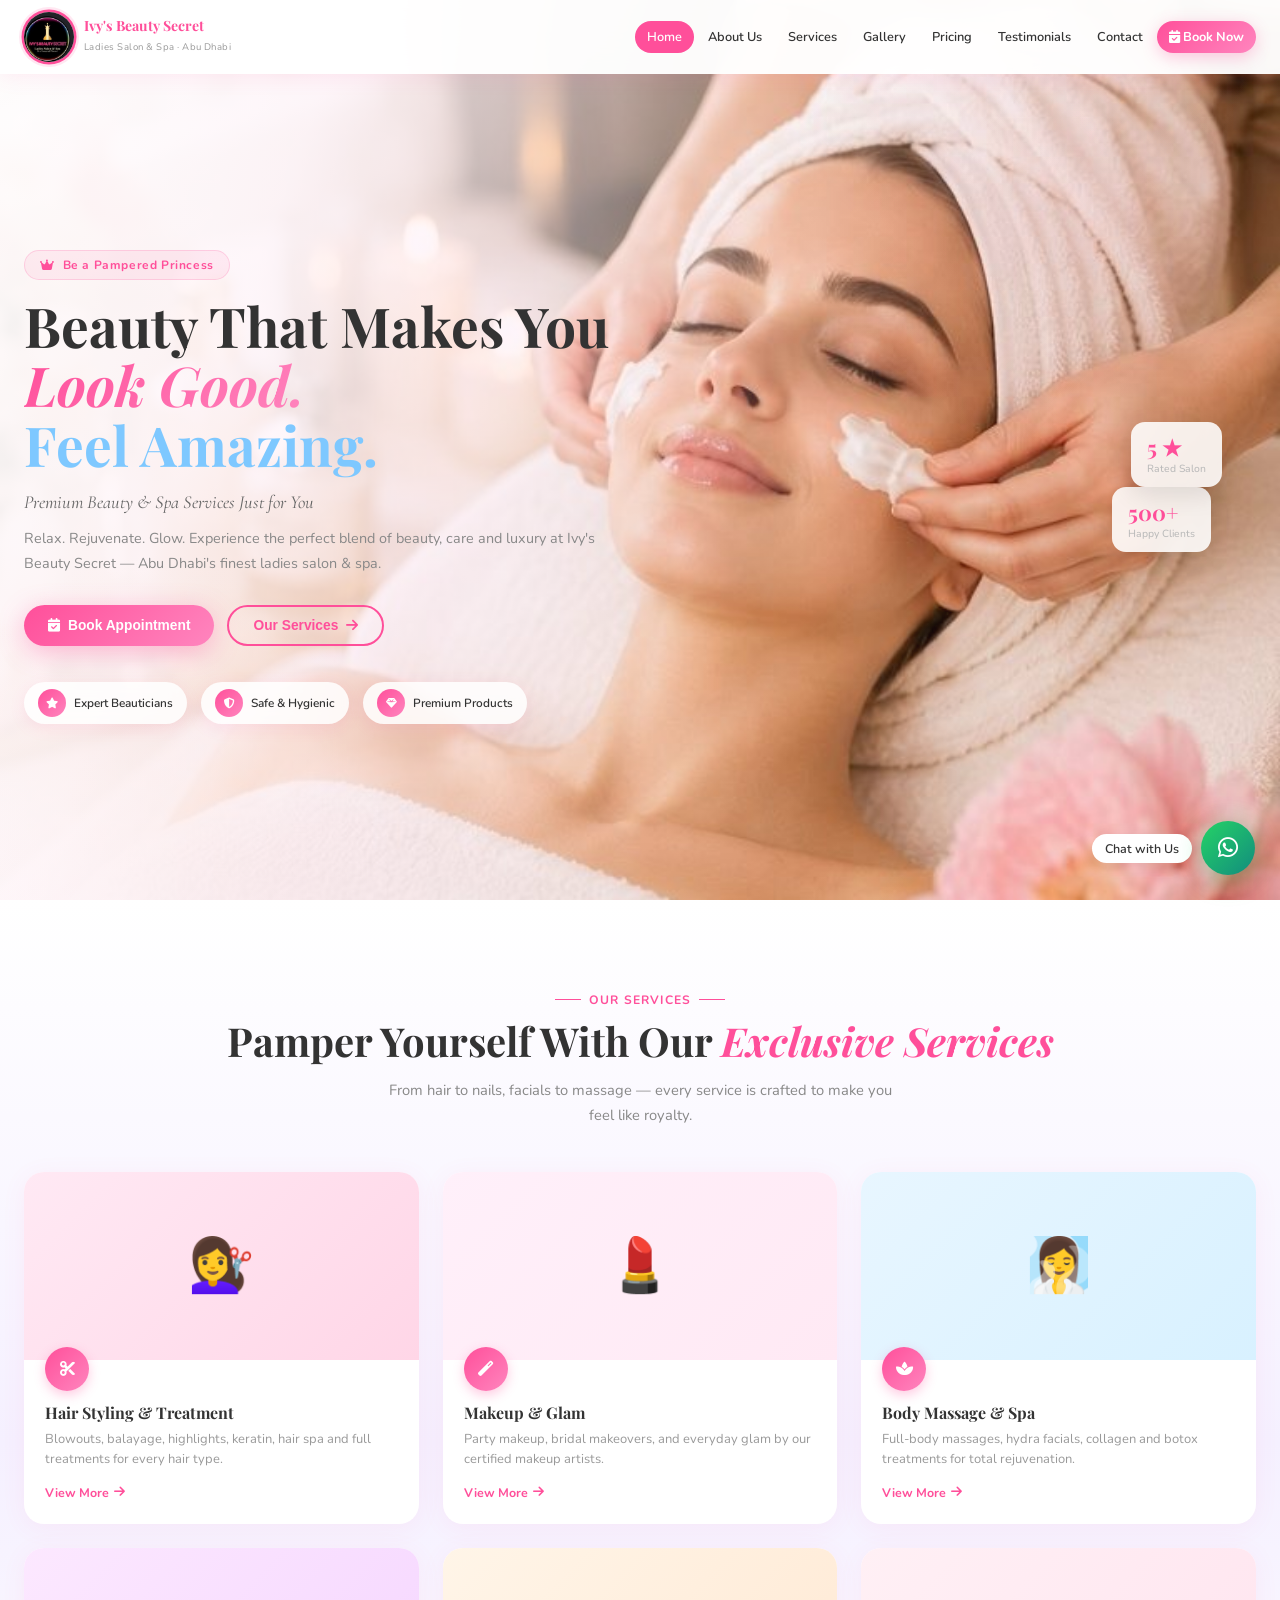
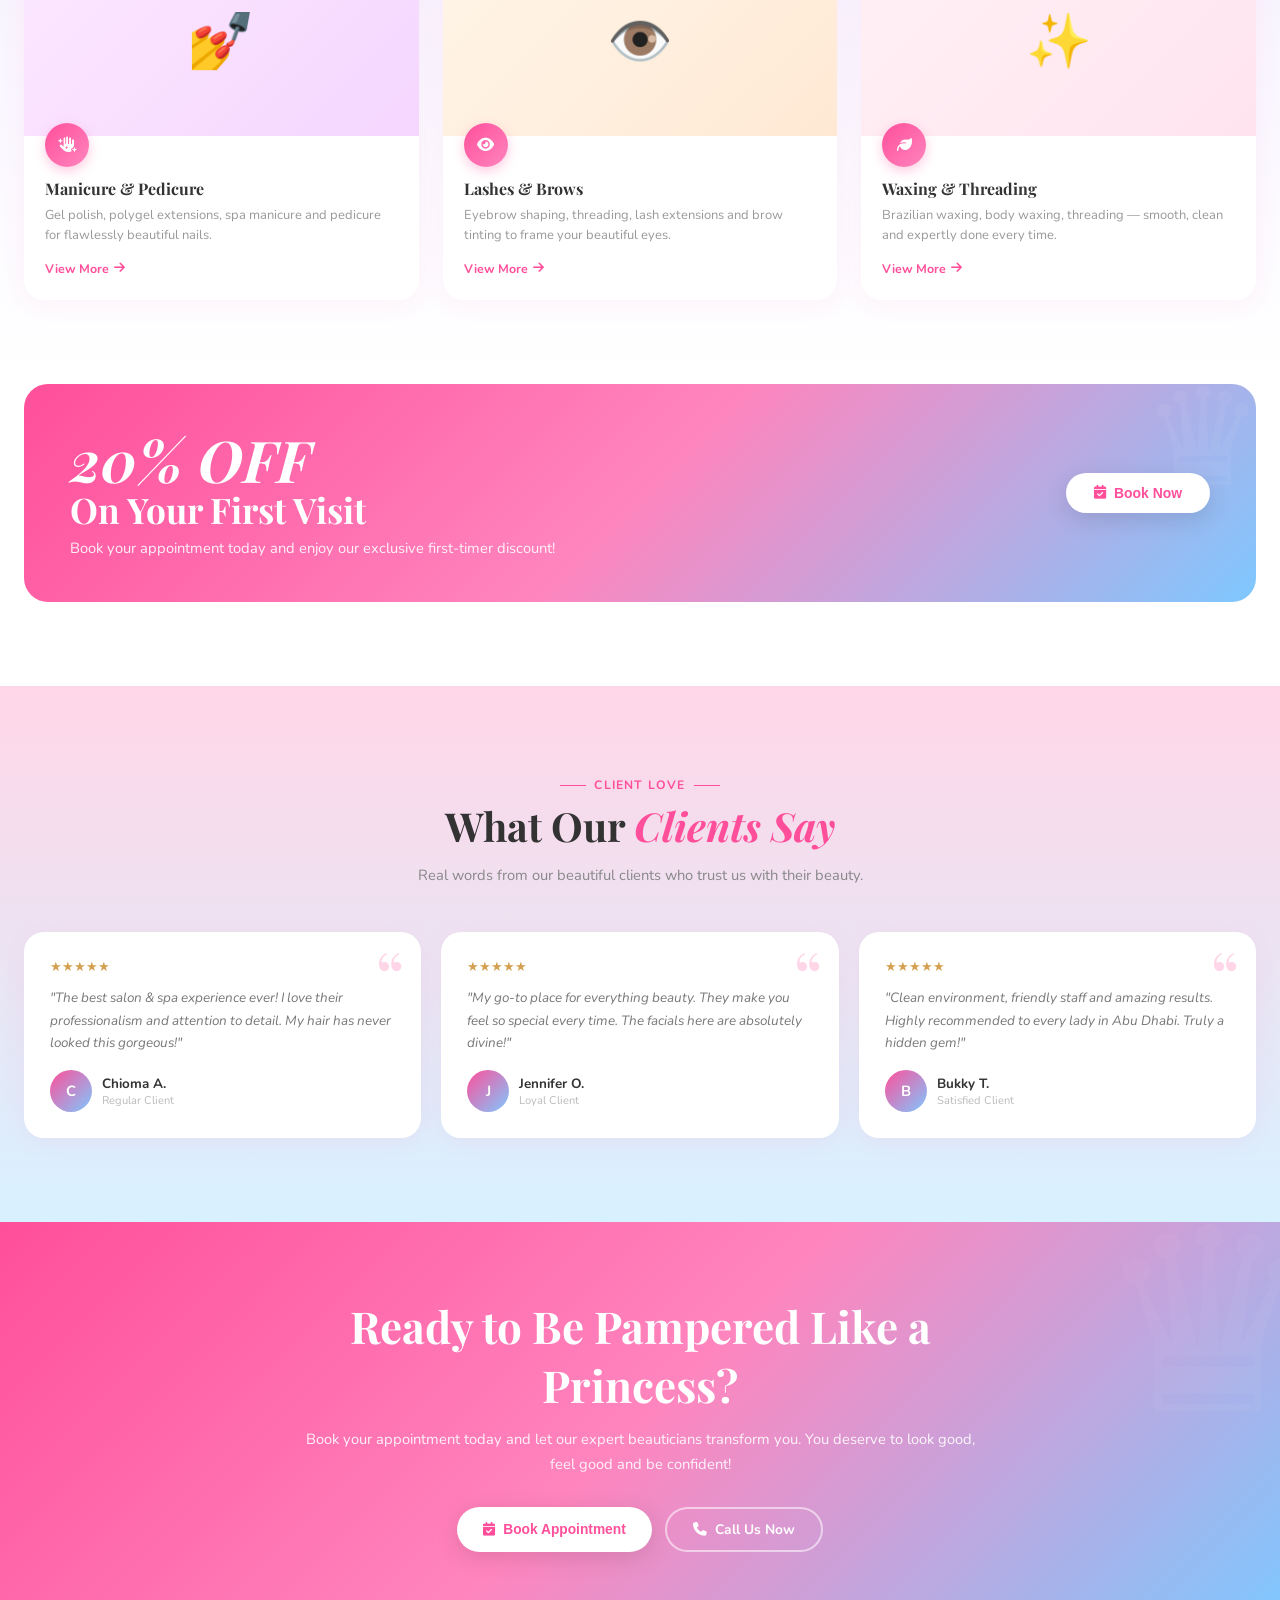
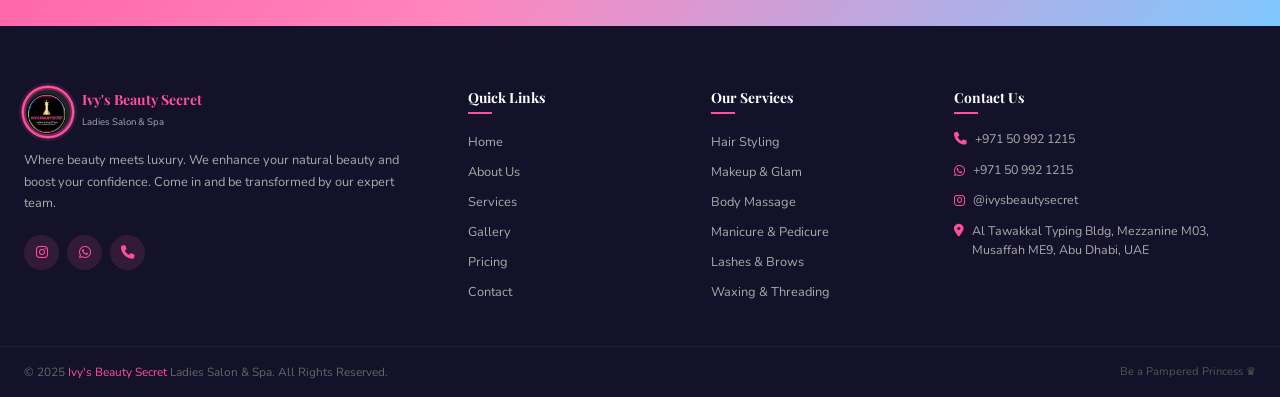
<file: index.html>
<!DOCTYPE html>
<html lang="en">
<head>
<meta charset="UTF-8"/>
<meta name="viewport" content="width=device-width,initial-scale=1.0"/>
<title>Ivy's Beauty Secret – Ladies Salon & Spa | Abu Dhabi</title>
<link href="https://fonts.googleapis.com/css2?family=Playfair+Display:ital,wght@0,400;0,600;0,700;1,400;1,600&family=Cormorant+Garamond:ital,wght@0,300;0,400;0,600;1,400&family=Nunito:wght@300;400;500;600;700&display=swap" rel="stylesheet"/>
<link rel="stylesheet" href="https://cdnjs.cloudflare.com/ajax/libs/font-awesome/6.5.0/css/all.min.css"/>
<style>
:root{--pink:#FF4F9A;--soft-pink:#FFD6E7;--sky:#7EC8FF;--baby-blue:#D8F1FF;--white:#FFFFFF;--lavender:#F5F0FF;--dark:#333333;--gold:#D4A04F;--fp:'Playfair Display',serif;--fs:'Cormorant Garamond',serif;--fb:'Nunito',sans-serif;--hero-bg-img:linear-gradient(135deg,#fff5fb,#eff8ff);}
*{margin:0;padding:0;box-sizing:border-box;}html{scroll-behavior:smooth;}
body{font-family:var(--fb);color:var(--dark);background:#fff;overflow-x:hidden;}
canvas#pcv{position:fixed;top:0;left:0;width:100%;height:100%;pointer-events:none;z-index:0;}
.page{display:none;position:relative;z-index:1;min-height:100vh;}.page.active{display:block;}

/* NAV */
nav{position:fixed;top:0;left:0;right:0;z-index:9999;background:rgba(255,255,255,0.96);backdrop-filter:blur(18px);box-shadow:0 2px 20px rgba(255,79,154,.1);}
.nav-inner{max-width:1280px;margin:0 auto;padding:0 24px;display:flex;align-items:center;justify-content:space-between;height:74px;}
.nav-logo{display:flex;align-items:center;gap:10px;cursor:pointer;text-decoration:none;}
.logo-img{width:50px;height:50px;border-radius:50%;object-fit:cover;box-shadow:0 0 0 2.5px var(--pink),0 0 0 5px rgba(255,79,154,.13);}
.nav-logo-text .t1{font-family:var(--fp);font-size:.88rem;font-weight:700;color:var(--pink);display:block;line-height:1.2;}
.nav-logo-text .t2{font-size:.6rem;color:#999;letter-spacing:.05em;}
.nav-links{display:flex;align-items:center;gap:2px;}
.nav-links a{font-size:.8rem;font-weight:600;color:var(--dark);text-decoration:none;padding:7px 12px;border-radius:50px;transition:all .25s;cursor:pointer;}
.nav-links a:hover,.nav-links a.active{background:var(--pink);color:#fff;}
.nav-cta{background:linear-gradient(135deg,var(--pink),#ff85be)!important;color:#fff!important;box-shadow:0 4px 16px rgba(255,79,154,.3)!important;font-weight:700!important;}
.hamburger{display:none;flex-direction:column;gap:5px;cursor:pointer;padding:5px;}
.hamburger span{display:block;width:23px;height:2px;background:var(--pink);border-radius:2px;transition:all .3s;}
.mob-menu{display:none;position:fixed;top:74px;left:0;right:0;background:rgba(255,255,255,.97);backdrop-filter:blur(18px);z-index:9998;padding:14px;flex-direction:column;gap:3px;box-shadow:0 8px 28px rgba(255,79,154,.1);}
.mob-menu.open{display:flex;}
.mob-menu a{font-size:.9rem;font-weight:600;color:var(--dark);text-decoration:none;padding:10px 13px;border-radius:11px;cursor:pointer;}
.mob-menu a:hover{background:var(--soft-pink);color:var(--pink);}

/* HERO */
.hero{min-height:100vh;background-image:linear-gradient(110deg,rgba(255,255,255,.97) 0%,rgba(255,247,251,.92) 22%,rgba(255,240,248,.62) 38%,rgba(255,240,248,.18) 54%,rgba(255,240,248,.05) 68%,transparent 80%),var(--hero-bg-img);background-size:cover;background-position:center right;background-repeat:no-repeat;display:flex;align-items:center;padding-top:74px;overflow:hidden;position:relative;}
.hblob{position:absolute;border-radius:50%;pointer-events:none;}
.hblob.b1{width:580px;height:580px;top:-100px;right:-80px;background:radial-gradient(circle,rgba(255,79,154,.06) 0,transparent 70%);}
.hblob.b2{width:480px;height:480px;bottom:-130px;left:-80px;background:radial-gradient(circle,rgba(255,224,196,.1) 0,transparent 70%);}
.hero-inner{max-width:1280px;margin:0 auto;padding:58px 24px;display:grid;grid-template-columns:1.05fr .95fr;gap:56px;align-items:center;position:relative;z-index:2;}
.hero-tag{display:inline-flex;align-items:center;gap:8px;background:rgba(255,79,154,.08);border:1px solid rgba(255,79,154,.2);border-radius:50px;padding:6px 15px;font-size:.75rem;font-weight:700;color:var(--pink);letter-spacing:.05em;margin-bottom:16px;}
.hero-h1{font-family:var(--fp);font-size:clamp(2rem,4.3vw,3.5rem);font-weight:700;line-height:1.08;margin-bottom:13px;}
.hero-h1 .l1{color:var(--dark);}.hero-h1 .l2{background:linear-gradient(135deg,var(--pink),#ff85be);-webkit-background-clip:text;-webkit-text-fill-color:transparent;background-clip:text;font-style:italic;}.hero-h1 .l3{color:var(--sky);}
.hero-sub{font-family:var(--fs);font-size:1.15rem;color:#666;line-height:1.65;font-style:italic;margin-bottom:9px;}
.hero-desc{font-size:.9rem;color:#888;line-height:1.7;margin-bottom:30px;}
.hero-btns{display:flex;gap:13px;flex-wrap:wrap;margin-bottom:36px;}
.btn-pink{display:inline-flex;align-items:center;gap:8px;background:linear-gradient(135deg,var(--pink),#ff85be);color:#fff;padding:12px 24px;border-radius:50px;font-weight:700;font-size:.86rem;text-decoration:none;box-shadow:0 6px 26px rgba(255,79,154,.36);transition:all .3s;border:none;cursor:pointer;}
.btn-pink:hover{transform:translateY(-3px);box-shadow:0 10px 34px rgba(255,79,154,.48);}
.btn-outline{display:inline-flex;align-items:center;gap:8px;background:transparent;color:var(--pink);padding:11px 24px;border-radius:50px;font-weight:700;font-size:.86rem;text-decoration:none;border:2px solid var(--pink);transition:all .3s;cursor:pointer;}
.btn-outline:hover{background:var(--soft-pink);transform:translateY(-3px);}
.hero-badges{display:flex;gap:14px;flex-wrap:wrap;}
.hbadge{display:flex;align-items:center;gap:8px;background:rgba(255,255,255,.85);backdrop-filter:blur(8px);-webkit-backdrop-filter:blur(8px);border-radius:50px;padding:7px 14px;box-shadow:0 4px 16px rgba(255,79,154,.1);}
.hbadge-icon{width:28px;height:28px;border-radius:50%;background:linear-gradient(135deg,var(--pink),#ff85be);display:flex;align-items:center;justify-content:center;color:#fff;font-size:.68rem;}
.hbadge span{font-size:.74rem;font-weight:600;}
.hero-img-side{display:flex;align-items:center;justify-content:center;position:relative;}
.ring-wrap{width:400px;height:400px;position:relative;display:flex;align-items:center;justify-content:center;}
.ring{position:absolute;inset:0;border-radius:50%;border:1.5px solid rgba(255,79,154,.17);animation:rpulse 3s ease-in-out infinite;}
.ring:nth-child(2){inset:-20px;border-color:rgba(126,200,255,.12);animation-delay:1s;}
.ring:nth-child(3){inset:-40px;border-color:rgba(255,79,154,.06);animation-delay:2s;}
@keyframes rpulse{0%,100%{transform:scale(1);opacity:1;}50%{transform:scale(1.05);opacity:.55;}}
.hero-circle{width:85%;height:85%;border-radius:50%;background:linear-gradient(135deg,#FFD6E7,#D8F1FF);display:flex;align-items:center;justify-content:center;font-size:5.5rem;position:relative;z-index:2;box-shadow:0 18px 65px rgba(255,79,154,.26);}
.fcrd{position:absolute;background:rgba(255,255,255,.88);backdrop-filter:blur(10px);-webkit-backdrop-filter:blur(10px);border-radius:14px;padding:11px 16px;box-shadow:0 7px 26px rgba(0,0,0,.1);z-index:5;animation:cfloat 4s ease-in-out infinite;}
@keyframes cfloat{0%,100%{transform:translateY(0);}50%{transform:translateY(-7px);}}
.fcrd.c1{top:10%;right:8%;}.fcrd.c2{bottom:9%;right:6%;animation-delay:2s;}
.fcrd-num{font-family:var(--fp);font-size:1.35rem;font-weight:700;color:var(--pink);}
.fcrd-lbl{font-size:.65rem;color:#bbb;font-weight:500;}

/* SECTIONS */
section{padding:84px 0;position:relative;}
.si{max-width:1280px;margin:0 auto;padding:0 24px;}
.stag{display:inline-flex;align-items:center;gap:8px;color:var(--pink);font-size:.76rem;font-weight:700;letter-spacing:.1em;text-transform:uppercase;margin-bottom:9px;}
.stag::before,.stag::after{content:'';display:block;width:26px;height:1px;background:var(--pink);}
.sh2{font-family:var(--fp);font-size:clamp(1.65rem,3.2vw,2.5rem);font-weight:700;color:var(--dark);line-height:1.2;margin-bottom:13px;}
.sh2 em{color:var(--pink);font-style:italic;}
.sp{font-size:.92rem;color:#888;max-width:530px;line-height:1.7;margin-bottom:44px;}
.tc{text-align:center;}.tc .sp,.tc .stag{margin-left:auto;margin-right:auto;}.tc .stag{justify-content:center;}

/* SERVICES */
.sec-svc{background:linear-gradient(180deg,#fff 0%,var(--lavender) 50%,#fff 100%);}
.svc-grid{display:grid;grid-template-columns:repeat(3,1fr);gap:24px;}
.svc-card{background:#fff;border-radius:20px;overflow:hidden;box-shadow:0 4px 25px rgba(255,79,154,.07);transition:all .4s cubic-bezier(.165,.84,.44,1);}
.svc-card:hover{transform:translateY(-7px);box-shadow:0 14px 44px rgba(255,79,154,.16);}
.svc-img{width:100%;height:188px;display:flex;align-items:center;justify-content:center;font-size:3.3rem;}
.svc-body{padding:19px 21px 21px;}
.svc-ico{width:44px;height:44px;border-radius:50%;background:linear-gradient(135deg,var(--pink),#ff85be);display:flex;align-items:center;justify-content:center;color:#fff;font-size:.95rem;margin-bottom:11px;margin-top:-32px;position:relative;z-index:2;box-shadow:0 4px 12px rgba(255,79,154,.3);}
.svc-body h3{font-family:var(--fp);font-size:1rem;font-weight:700;margin-bottom:6px;}
.svc-body p{font-size:.81rem;color:#999;line-height:1.55;margin-bottom:12px;}
.svc-link{color:var(--pink);font-size:.78rem;font-weight:700;text-decoration:none;display:inline-flex;align-items:center;gap:5px;transition:gap .2s;cursor:pointer;}
.svc-link:hover{gap:9px;}

/* ABOUT */
.about-grid{display:grid;grid-template-columns:1fr 1fr;gap:60px;align-items:center;}
.about-imgs{display:grid;grid-template-columns:1fr 1fr;gap:11px;position:relative;}
.ai{border-radius:17px;width:100%;height:205px;display:flex;align-items:center;justify-content:center;font-size:2.8rem;}
.ai.wide{grid-column:span 2;height:165px;}
.about-float{position:absolute;bottom:-16px;left:22px;background:linear-gradient(135deg,var(--pink),#ff85be);color:#fff;border-radius:16px;padding:13px 20px;box-shadow:0 7px 26px rgba(255,79,154,.36);}
.af-num{font-family:var(--fp);font-size:1.8rem;font-weight:700;}.af-lbl{font-size:.7rem;opacity:.9;}
.why-list{margin-top:26px;display:flex;flex-direction:column;gap:13px;}
.why-item{display:flex;align-items:flex-start;gap:12px;}
.wi-ico{width:33px;height:33px;min-width:33px;border-radius:50%;background:linear-gradient(135deg,rgba(255,79,154,.09),rgba(126,200,255,.09));display:flex;align-items:center;justify-content:center;color:var(--pink);font-size:.82rem;}
.why-item h4{font-weight:700;font-size:.86rem;margin-bottom:2px;}.why-item p{font-size:.79rem;color:#999;line-height:1.5;}

/* OFFER */
.offer-strip{background:linear-gradient(135deg,var(--pink) 0%,#ff85be 50%,var(--sky) 100%);border-radius:24px;padding:44px 46px;display:flex;align-items:center;justify-content:space-between;gap:26px;margin:0 24px;position:relative;overflow:hidden;}
.offer-strip::before{content:'♛';font-size:8.5rem;position:absolute;right:-8px;top:-36px;opacity:.05;color:#fff;pointer-events:none;}
.offer-strip h2{font-family:var(--fp);font-size:2.2rem;font-weight:700;color:#fff;line-height:1.1;}
.offer-strip h2 em{font-size:3.6rem;display:block;font-style:italic;}
.offer-strip p{color:rgba(255,255,255,.9);margin-top:8px;font-size:.92rem;}
.btn-white{background:#fff;color:var(--pink);padding:12px 28px;border-radius:50px;font-weight:700;font-size:.87rem;text-decoration:none;display:inline-flex;align-items:center;gap:8px;box-shadow:0 7px 25px rgba(0,0,0,.12);transition:all .3s;cursor:pointer;border:none;white-space:nowrap;}
.btn-white:hover{transform:translateY(-3px);}

/* TESTIMONIALS */
.sec-testi{background:linear-gradient(180deg,var(--soft-pink) 0%,var(--baby-blue) 100%);}
.testi-grid{display:grid;grid-template-columns:repeat(3,1fr);gap:20px;}
.tc-card{background:#fff;border-radius:20px;padding:26px;box-shadow:0 4px 24px rgba(255,79,154,.07);transition:all .3s;position:relative;}
.tc-card::before{content:'\201C';font-family:var(--fp);font-size:4.5rem;color:var(--soft-pink);position:absolute;top:7px;right:16px;line-height:1;}
.tc-card:hover{transform:translateY(-5px);box-shadow:0 11px 35px rgba(255,79,154,.13);}
.tc-stars{color:var(--gold);font-size:.8rem;margin-bottom:11px;}
.tc-text{font-size:.84rem;color:#777;line-height:1.65;margin-bottom:16px;font-style:italic;}
.tc-user{display:flex;align-items:center;gap:10px;}
.tc-av{width:42px;height:42px;border-radius:50%;background:linear-gradient(135deg,var(--pink),var(--sky));display:flex;align-items:center;justify-content:center;color:#fff;font-weight:700;font-size:.92rem;flex-shrink:0;}
.tc-name{font-weight:700;font-size:.84rem;}.tc-role{font-size:.7rem;color:#bbb;}

/* GALLERY */
.gal-grid{display:grid;grid-template-columns:repeat(4,1fr);grid-auto-rows:205px;gap:13px;}
.gi{border-radius:15px;overflow:hidden;position:relative;cursor:pointer;display:flex;align-items:center;justify-content:center;font-size:2.8rem;transition:transform .4s;}
.gi:hover{transform:scale(1.02);}
.gi.tall{grid-row:span 2;}.gi.wide{grid-column:span 2;}
.gi-ov{position:absolute;inset:0;background:linear-gradient(to top,rgba(255,79,154,.62),transparent);opacity:0;transition:opacity .3s;display:flex;align-items:flex-end;padding:16px;}
.gi-ov span{color:#fff;font-weight:600;font-size:.85rem;}
.gi:hover .gi-ov{opacity:1;}

/* PRICING */
.sec-price{background:linear-gradient(180deg,var(--lavender) 0%,#fff 100%);}
.ptabs{display:flex;gap:7px;flex-wrap:wrap;justify-content:center;margin-bottom:42px;}
.ptab{padding:8px 20px;border-radius:50px;border:2px solid var(--soft-pink);background:#fff;color:var(--dark);font-weight:600;font-size:.8rem;cursor:pointer;transition:all .25s;}
.ptab.active,.ptab:hover{background:var(--pink);border-color:var(--pink);color:#fff;}
.ppanel{display:none;}.ppanel.active{display:block;}
.price-tbl{background:#fff;border-radius:20px;overflow:hidden;box-shadow:0 4px 25px rgba(255,79,154,.07);}
.pr{display:flex;align-items:center;justify-content:space-between;padding:14px 24px;border-bottom:1px solid #fdf0f6;}
.pr:last-child{border-bottom:none;}.pr:nth-child(even){background:#fff9fc;}
.pr h4{font-weight:600;font-size:.86rem;}.pr span{font-family:var(--fp);font-weight:700;color:var(--pink);font-size:.98rem;}

/* CONTACT */
.contact-grid{display:grid;grid-template-columns:1fr 1fr;gap:50px;align-items:start;}
.c-info{background:linear-gradient(135deg,var(--pink),#ff85be);border-radius:24px;padding:36px;color:#fff;}
.c-info h3{font-family:var(--fp);font-size:1.35rem;font-weight:700;margin-bottom:7px;}
.c-info>.cp{opacity:.9;font-size:.86rem;margin-bottom:26px;line-height:1.6;}
.cd{display:flex;align-items:flex-start;gap:12px;margin-bottom:18px;}
.cd-ico{width:36px;height:36px;min-width:36px;border-radius:50%;background:rgba(255,255,255,.2);display:flex;align-items:center;justify-content:center;font-size:.88rem;}
.cd h4{font-weight:700;font-size:.8rem;opacity:.85;margin-bottom:3px;}
.cd a,.cd span{color:#fff;text-decoration:none;font-size:.85rem;font-weight:600;display:block;}
.c-socs{display:flex;gap:9px;margin-top:26px;}
.csoc{width:38px;height:38px;border-radius:50%;background:rgba(255,255,255,.2);display:flex;align-items:center;justify-content:center;color:#fff;text-decoration:none;font-size:.9rem;transition:all .25s;}
.csoc:hover{background:#fff;color:var(--pink);}
.c-form{background:#fff;border-radius:24px;padding:36px;box-shadow:0 4px 25px rgba(255,79,154,.07);}
.c-form h3{font-family:var(--fp);font-size:1.3rem;font-weight:700;margin-bottom:20px;}
.fg{margin-bottom:14px;}
.fg label{display:block;font-weight:600;font-size:.78rem;margin-bottom:5px;}
.fg input,.fg select,.fg textarea{width:100%;padding:10px 13px;border:2px solid var(--soft-pink);border-radius:10px;font-family:var(--fb);font-size:.86rem;color:var(--dark);outline:none;transition:border-color .25s;}
.fg input:focus,.fg select:focus,.fg textarea:focus{border-color:var(--pink);}
.fg textarea{height:95px;resize:vertical;}.fg-row{display:grid;grid-template-columns:1fr 1fr;gap:13px;}
.sub-btn{width:100%;background:linear-gradient(135deg,var(--pink),#ff85be);color:#fff;padding:12px;border-radius:50px;font-weight:700;font-size:.9rem;border:none;cursor:pointer;box-shadow:0 5px 20px rgba(255,79,154,.3);transition:all .3s;display:flex;align-items:center;justify-content:center;gap:8px;}
.sub-btn:hover{transform:translateY(-2px);box-shadow:0 9px 30px rgba(255,79,154,.42);}

/* CTA */
.sec-cta{background:linear-gradient(135deg,#FF4F9A,#ff85be,#7EC8FF);padding:74px 0;overflow:hidden;position:relative;}
.sec-cta::before{content:'♛';font-size:16rem;position:absolute;right:-44px;top:-70px;opacity:.04;color:#fff;pointer-events:none;}
.cta-inner{max-width:720px;margin:0 auto;text-align:center;padding:0 24px;}
.cta-inner h2{font-family:var(--fp);font-size:clamp(1.8rem,3.8vw,2.75rem);font-weight:700;color:#fff;margin-bottom:13px;}
.cta-inner p{color:rgba(255,255,255,.9);font-size:.92rem;margin-bottom:30px;line-height:1.7;}
.cta-btns{display:flex;gap:13px;justify-content:center;flex-wrap:wrap;}
.btn-ws{background:#fff;color:var(--pink);padding:12px 26px;border-radius:50px;font-weight:700;font-size:.86rem;text-decoration:none;display:inline-flex;align-items:center;gap:8px;box-shadow:0 5px 25px rgba(0,0,0,.12);transition:all .3s;cursor:pointer;border:none;}
.btn-ws:hover{transform:translateY(-3px);}
.btn-wo{background:transparent;color:#fff;padding:11px 26px;border-radius:50px;font-weight:700;font-size:.86rem;text-decoration:none;border:2px solid rgba(255,255,255,.55);display:inline-flex;align-items:center;gap:8px;transition:all .3s;cursor:pointer;}
.btn-wo:hover{background:rgba(255,255,255,.1);transform:translateY(-3px);}

/* SERVICE LIST */
.svc-list-grid{display:grid;grid-template-columns:repeat(2,1fr);gap:20px;}
.slc{background:#fff;border-radius:17px;padding:24px;box-shadow:0 4px 20px rgba(255,79,154,.07);border-left:4px solid var(--pink);}
.slc h3{font-family:var(--fp);font-size:1rem;font-weight:700;margin-bottom:12px;display:flex;align-items:center;gap:8px;}
.slc h3 i{color:var(--pink);}
.slc ul{list-style:none;}
.slc ul li{font-size:.81rem;color:#888;padding:4px 0;border-bottom:1px dashed #fce4ef;display:flex;align-items:center;gap:7px;}
.slc ul li:last-child{border-bottom:none;}
.slc ul li::before{content:'✦';font-size:.42rem;color:var(--pink);}

/* INNER PAGE HERO */
.inner-hero{background:linear-gradient(135deg,#fff5fb 0%,#ffe9f4 50%,#eff8ff 100%);padding:136px 24px 68px;text-align:center;position:relative;overflow:hidden;}
.inner-hero h1{font-family:var(--fp);font-size:clamp(1.9rem,3.8vw,3rem);font-weight:700;color:var(--dark);margin-bottom:11px;}
.inner-hero h1 em{color:var(--pink);font-style:italic;}
.inner-hero p{font-size:.96rem;color:#888;max-width:480px;margin:0 auto;}
.breadcrumb{display:flex;align-items:center;justify-content:center;gap:7px;font-size:.75rem;color:#bbb;margin-top:14px;}
.breadcrumb span{color:var(--pink);cursor:pointer;font-weight:600;}

/* FOOTER */
footer{background:#14122a;color:#fff;padding:62px 0 0;}
.fi{max-width:1280px;margin:0 auto;padding:0 24px;display:grid;grid-template-columns:2fr 1fr 1fr 1.5fr;gap:42px;}
.flogo{display:flex;align-items:center;gap:10px;margin-bottom:14px;}
.flogo .logo-img{width:48px;height:48px;border:2px solid rgba(255,79,154,.38);}
.flogo .t1{font-family:var(--fp);font-size:.88rem;font-weight:700;color:var(--pink);display:block;line-height:1.2;}
.flogo .t2{font-size:.6rem;color:#aaa;}
.fb-brand p{color:#aaa;font-size:.8rem;line-height:1.7;margin-bottom:20px;}
.fsoc{display:flex;gap:8px;}
.fsoc a{width:35px;height:35px;border-radius:50%;background:rgba(255,79,154,.13);display:flex;align-items:center;justify-content:center;color:var(--pink);text-decoration:none;font-size:.85rem;transition:all .25s;}
.fsoc a:hover{background:var(--pink);color:#fff;}
.fcol h4{font-family:var(--fp);font-size:.87rem;font-weight:700;margin-bottom:16px;padding-bottom:8px;position:relative;}
.fcol h4::after{content:'';position:absolute;bottom:0;left:0;width:24px;height:2px;background:var(--pink);}
.fcol ul{list-style:none;}
.fcol ul li{margin-bottom:8px;}
.fcol ul li a{color:#aaa;text-decoration:none;font-size:.8rem;transition:color .2s;cursor:pointer;}
.fcol ul li a:hover{color:var(--pink);}
.fcd{display:flex;align-items:flex-start;gap:8px;margin-bottom:12px;}
.fcd i{color:var(--pink);margin-top:3px;font-size:.8rem;}
.fcd a,.fcd span{color:#aaa;text-decoration:none;font-size:.78rem;line-height:1.5;}
.fcd a:hover{color:var(--pink);}
.foot-bot{border-top:1px solid rgba(255,255,255,.06);padding:17px 24px;max-width:1280px;margin:36px auto 0;display:flex;align-items:center;justify-content:space-between;flex-wrap:wrap;gap:8px;}
.foot-bot p{color:#666;font-size:.74rem;}
.foot-bot em{color:var(--pink);font-style:normal;}

/* REVEAL */
.reveal{opacity:0;transform:translateY(26px);transition:all .65s cubic-bezier(.165,.84,.44,1);}
.reveal.vis{opacity:1;transform:translateY(0);}

/* WA FLOAT */
.wa-float{position:fixed;bottom:25px;right:25px;z-index:99999;display:flex;align-items:center;gap:9px;}
.wa-float a{width:54px;height:54px;border-radius:50%;background:linear-gradient(135deg,#25D366,#128C7E);display:flex;align-items:center;justify-content:center;color:#fff;font-size:1.45rem;text-decoration:none;box-shadow:0 5px 26px rgba(37,211,102,.4);animation:wabounce 2s ease-in-out infinite;}
@keyframes wabounce{0%,100%{transform:scale(1);}50%{transform:scale(1.07);}}
.wa-lbl{background:#fff;border-radius:50px;padding:6px 13px;font-size:.78rem;font-weight:600;color:#333;box-shadow:0 3px 16px rgba(0,0,0,.08);white-space:nowrap;}
#bktop{position:fixed;bottom:92px;right:25px;width:40px;height:40px;background:var(--pink);color:#fff;border-radius:50%;display:none;align-items:center;justify-content:center;cursor:pointer;z-index:9999;box-shadow:0 4px 16px rgba(255,79,154,.36);font-size:.9rem;transition:all .3s;border:none;}
#bktop.show{display:flex;}
#bktop:hover{transform:translateY(-3px);}

@media(max-width:1024px){
.hero-inner,.about-grid,.contact-grid{grid-template-columns:1fr;}
.hero-img-side{display:none;}.hero-btns,.hero-badges{justify-content:center;}.hero-inner{text-align:center;}
.hero{background-image:linear-gradient(180deg,rgba(255,255,255,.96) 0%,rgba(255,247,251,.9) 30%,rgba(255,240,248,.55) 50%,rgba(255,240,248,.2) 68%,rgba(255,240,248,.06) 100%),var(--hero-bg-img);background-position:center 18%;}
.svc-grid,.testi-grid{grid-template-columns:repeat(2,1fr);}
.fi{grid-template-columns:1fr 1fr;}.gal-grid{grid-template-columns:repeat(2,1fr);}
.svc-list-grid{grid-template-columns:1fr;}
}
@media(max-width:768px){
.nav-links,.nav-cta{display:none!important;}.hamburger{display:flex;}
.hero{background-position:center 14%;}
.svc-grid,.testi-grid,.svc-list-grid{grid-template-columns:1fr;}
.offer-strip{flex-direction:column;text-align:center;margin:0 12px;padding:34px 26px;}
.fi{grid-template-columns:1fr;}.gal-grid{grid-template-columns:repeat(2,1fr);}
.fg-row{grid-template-columns:1fr;}.ptab{padding:7px 13px;font-size:.75rem;}
}
</style>
</head>
<body>
<canvas id="pcv"></canvas>

<div class="wa-float">
  <span class="wa-lbl">Chat with Us</span>
  <a href="https://wa.me/971509921215" target="_blank" aria-label="WhatsApp"><i class="fab fa-whatsapp"></i></a>
</div>
<button id="bktop" onclick="window.scrollTo({top:0,behavior:'smooth'})"><i class="fas fa-chevron-up"></i></button>

<!-- NAVBAR -->
<nav id="mainNav">
  <div class="nav-inner">
    <a class="nav-logo" onclick="showPage('home')">
      <img class="logo-img" id="navLogo" src="" alt="Ivy's Beauty Secret Logo"/>
      <div class="nav-logo-text"><span class="t1">Ivy's Beauty Secret</span><span class="t2">Ladies Salon & Spa · Abu Dhabi</span></div>
    </a>
    <div class="nav-links">
      <a onclick="showPage('home')" id="nav-home" class="active">Home</a>
      <a onclick="showPage('about')" id="nav-about">About Us</a>
      <a onclick="showPage('services')" id="nav-services">Services</a>
      <a onclick="showPage('gallery')" id="nav-gallery">Gallery</a>
      <a onclick="showPage('pricing')" id="nav-pricing">Pricing</a>
      <a onclick="showPage('testimonials')" id="nav-testi">Testimonials</a>
      <a onclick="showPage('contact')" id="nav-contact">Contact</a>
      <a onclick="showPage('contact')" class="nav-cta"><i class="fas fa-calendar-check"></i> Book Now</a>
    </div>
    <div class="hamburger" onclick="toggleMob()"><span></span><span></span><span></span></div>
  </div>
</nav>
<div class="mob-menu" id="mobMenu">
  <a onclick="showPage('home');closeMob()">Home</a>
  <a onclick="showPage('about');closeMob()">About Us</a>
  <a onclick="showPage('services');closeMob()">Services</a>
  <a onclick="showPage('gallery');closeMob()">Gallery</a>
  <a onclick="showPage('pricing');closeMob()">Pricing</a>
  <a onclick="showPage('testimonials');closeMob()">Testimonials</a>
  <a onclick="showPage('contact');closeMob()">Contact</a>
  <a onclick="showPage('contact');closeMob()" style="background:var(--pink);color:#fff;border-radius:11px;margin-top:5px;"><i class="fas fa-calendar-check"></i> Book Appointment</a>
</div>

<!-- =========== HOME =========== -->
<div class="page active" id="page-home">
  <div class="hero">
    <div class="hblob b1"></div><div class="hblob b2"></div>
    <div class="hero-inner">
      <div>
        <div class="hero-tag"><i class="fas fa-crown"></i> Be a Pampered Princess</div>
        <h1 class="hero-h1"><span class="l1">Beauty That Makes You</span><br><span class="l2">Look Good.</span><br><span class="l3">Feel Amazing.</span></h1>
        <p class="hero-sub">Premium Beauty & Spa Services Just for You</p>
        <p class="hero-desc">Relax. Rejuvenate. Glow. Experience the perfect blend of beauty, care and luxury at Ivy's Beauty Secret — Abu Dhabi's finest ladies salon & spa.</p>
        <div class="hero-btns">
          <button class="btn-pink" onclick="showPage('contact')"><i class="fas fa-calendar-check"></i> Book Appointment</button>
          <button class="btn-outline" onclick="showPage('services')">Our Services <i class="fas fa-arrow-right"></i></button>
        </div>
        <div class="hero-badges">
          <div class="hbadge"><div class="hbadge-icon"><i class="fas fa-star"></i></div><span>Expert Beauticians</span></div>
          <div class="hbadge"><div class="hbadge-icon"><i class="fas fa-shield-alt"></i></div><span>Safe & Hygienic</span></div>
          <div class="hbadge"><div class="hbadge-icon"><i class="fas fa-gem"></i></div><span>Premium Products</span></div>
        </div>
      </div>
      <div class="hero-img-side">
        <div class="fcrd c1"><div class="fcrd-num">500+</div><div class="fcrd-lbl">Happy Clients</div></div>
        <div class="fcrd c2"><div class="fcrd-num">5 ★</div><div class="fcrd-lbl">Rated Salon</div></div>
      </div>
    </div>
  </div>

  <!-- Services Preview -->
  <section class="sec-svc">
    <div class="si">
      <div class="tc"><div class="stag">Our Services</div><h2 class="sh2">Pamper Yourself With Our <em>Exclusive Services</em></h2><p class="sp">From hair to nails, facials to massage — every service is crafted to make you feel like royalty.</p></div>
      <div class="svc-grid">
        <div class="svc-card reveal"><div class="svc-img" style="background:linear-gradient(135deg,#ffe9f4,#ffd6e7);">💇‍♀️</div><div class="svc-body"><div class="svc-ico"><i class="fas fa-cut"></i></div><h3>Hair Styling & Treatment</h3><p>Blowouts, balayage, highlights, keratin, hair spa and full treatments for every hair type.</p><a class="svc-link" onclick="showPage('services')">View More <i class="fas fa-arrow-right"></i></a></div></div>
        <div class="svc-card reveal"><div class="svc-img" style="background:linear-gradient(135deg,#fff0fa,#ffe9f4);">💄</div><div class="svc-body"><div class="svc-ico"><i class="fas fa-magic"></i></div><h3>Makeup & Glam</h3><p>Party makeup, bridal makeovers, and everyday glam by our certified makeup artists.</p><a class="svc-link" onclick="showPage('services')">View More <i class="fas fa-arrow-right"></i></a></div></div>
        <div class="svc-card reveal"><div class="svc-img" style="background:linear-gradient(135deg,#e8f6ff,#d8f1ff);">🧖‍♀️</div><div class="svc-body"><div class="svc-ico"><i class="fas fa-spa"></i></div><h3>Body Massage & Spa</h3><p>Full-body massages, hydra facials, collagen and botox treatments for total rejuvenation.</p><a class="svc-link" onclick="showPage('services')">View More <i class="fas fa-arrow-right"></i></a></div></div>
        <div class="svc-card reveal"><div class="svc-img" style="background:linear-gradient(135deg,#fce8ff,#f5d6ff);">💅</div><div class="svc-body"><div class="svc-ico"><i class="fas fa-hand-sparkles"></i></div><h3>Manicure & Pedicure</h3><p>Gel polish, polygel extensions, spa manicure and pedicure for flawlessly beautiful nails.</p><a class="svc-link" onclick="showPage('services')">View More <i class="fas fa-arrow-right"></i></a></div></div>
        <div class="svc-card reveal"><div class="svc-img" style="background:linear-gradient(135deg,#fff5e8,#ffe9d4);">👁️</div><div class="svc-body"><div class="svc-ico"><i class="fas fa-eye"></i></div><h3>Lashes & Brows</h3><p>Eyebrow shaping, threading, lash extensions and brow tinting to frame your beautiful eyes.</p><a class="svc-link" onclick="showPage('services')">View More <i class="fas fa-arrow-right"></i></a></div></div>
        <div class="svc-card reveal"><div class="svc-img" style="background:linear-gradient(135deg,#fff0f5,#ffe4ef);">✨</div><div class="svc-body"><div class="svc-ico"><i class="fas fa-leaf"></i></div><h3>Waxing & Threading</h3><p>Brazilian waxing, body waxing, threading — smooth, clean and expertly done every time.</p><a class="svc-link" onclick="showPage('services')">View More <i class="fas fa-arrow-right"></i></a></div></div>
      </div>
    </div>
  </section>

  <!-- Offer -->
  <section style="padding:0 0 84px;">
    <div class="si" style="padding:0;">
      <div class="offer-strip">
        <div><h2><em>20% OFF</em>On Your First Visit</h2><p>Book your appointment today and enjoy our exclusive first-timer discount!</p></div>
        <button class="btn-white" onclick="showPage('contact')"><i class="fas fa-calendar-check"></i> Book Now</button>
      </div>
    </div>
  </section>

  <!-- Testimonials -->
  <section class="sec-testi">
    <div class="si">
      <div class="tc"><div class="stag">Client Love</div><h2 class="sh2">What Our <em>Clients Say</em></h2><p class="sp">Real words from our beautiful clients who trust us with their beauty.</p></div>
      <div class="testi-grid">
        <div class="tc-card reveal"><div class="tc-stars">★★★★★</div><p class="tc-text">"The best salon & spa experience ever! I love their professionalism and attention to detail. My hair has never looked this gorgeous!"</p><div class="tc-user"><div class="tc-av">C</div><div><div class="tc-name">Chioma A.</div><div class="tc-role">Regular Client</div></div></div></div>
        <div class="tc-card reveal"><div class="tc-stars">★★★★★</div><p class="tc-text">"My go-to place for everything beauty. They make you feel so special every time. The facials here are absolutely divine!"</p><div class="tc-user"><div class="tc-av">J</div><div><div class="tc-name">Jennifer O.</div><div class="tc-role">Loyal Client</div></div></div></div>
        <div class="tc-card reveal"><div class="tc-stars">★★★★★</div><p class="tc-text">"Clean environment, friendly staff and amazing results. Highly recommended to every lady in Abu Dhabi. Truly a hidden gem!"</p><div class="tc-user"><div class="tc-av">B</div><div><div class="tc-name">Bukky T.</div><div class="tc-role">Satisfied Client</div></div></div></div>
      </div>
    </div>
  </section>

  <!-- CTA -->
  <section class="sec-cta">
    <div class="cta-inner"><h2>Ready to Be Pampered Like a Princess?</h2><p>Book your appointment today and let our expert beauticians transform you. You deserve to look good, feel good and be confident!</p>
      <div class="cta-btns"><button class="btn-ws" onclick="showPage('contact')"><i class="fas fa-calendar-check"></i> Book Appointment</button><a href="tel:+971509921215" class="btn-wo"><i class="fas fa-phone"></i> Call Us Now</a></div></div>
  </section>

  <!-- FOOTER HOME -->
  <footer><div class="fi">
    <div class="fb-brand"><div class="flogo"><img class="logo-img" id="footLogo1" src="" alt="Logo"/><div><span class="t1">Ivy's Beauty Secret</span><span class="t2">Ladies Salon & Spa</span></div></div><p>Where beauty meets luxury. We enhance your natural beauty and boost your confidence. Come in and be transformed by our expert team.</p><div class="fsoc"><a href="https://www.instagram.com/ivysbeautysecret/" target="_blank"><i class="fab fa-instagram"></i></a><a href="https://wa.me/971509921215" target="_blank"><i class="fab fa-whatsapp"></i></a><a href="tel:+971509921215"><i class="fas fa-phone"></i></a></div></div>
    <div class="fcol"><h4>Quick Links</h4><ul><li><a onclick="showPage('home')">Home</a></li><li><a onclick="showPage('about')">About Us</a></li><li><a onclick="showPage('services')">Services</a></li><li><a onclick="showPage('gallery')">Gallery</a></li><li><a onclick="showPage('pricing')">Pricing</a></li><li><a onclick="showPage('contact')">Contact</a></li></ul></div>
    <div class="fcol"><h4>Our Services</h4><ul><li><a onclick="showPage('services')">Hair Styling</a></li><li><a onclick="showPage('services')">Makeup & Glam</a></li><li><a onclick="showPage('services')">Body Massage</a></li><li><a onclick="showPage('services')">Manicure & Pedicure</a></li><li><a onclick="showPage('services')">Lashes & Brows</a></li><li><a onclick="showPage('services')">Waxing & Threading</a></li></ul></div>
    <div class="fcol"><h4>Contact Us</h4><div class="fcd"><i class="fas fa-phone"></i><a href="tel:+971509921215">+971 50 992 1215</a></div><div class="fcd"><i class="fab fa-whatsapp"></i><a href="https://wa.me/971509921215" target="_blank">+971 50 992 1215</a></div><div class="fcd"><i class="fab fa-instagram"></i><a href="https://www.instagram.com/ivysbeautysecret/" target="_blank">@ivysbeautysecret</a></div><div class="fcd"><i class="fas fa-map-marker-alt"></i><span>Al Tawakkal Typing Bldg, Mezzanine M03, Musaffah ME9, Abu Dhabi, UAE</span></div></div>
  </div>
  <div class="foot-bot"><p>© 2025 <em>Ivy's Beauty Secret</em> Ladies Salon & Spa. All Rights Reserved.</p><p style="color:#555;font-size:.7rem;">Be a Pampered Princess ♛</p></div>
  </footer>
</div>

<!-- =========== ABOUT =========== -->
<div class="page" id="page-about">
  <div class="inner-hero"><div class="stag" style="justify-content:center;margin:0 auto 10px;">Our Story</div><h1>About <em>Ivy's Beauty Secret</em></h1><p>A sanctuary where every woman is treated like a queen.</p><div class="breadcrumb"><span onclick="showPage('home')">Home</span> / About Us</div></div>
  <section><div class="si"><div class="about-grid">
    <div class="about-imgs reveal">
      <div class="ai" style="background:linear-gradient(135deg,#FFD6E7,#ffb6d4);">💇‍♀️</div>
      <div class="ai" style="background:linear-gradient(135deg,#D8F1FF,#b6e2ff);">💆‍♀️</div>
      <div class="ai wide" style="background:linear-gradient(135deg,#f5f0ff,#e8d8ff);">✨💅✨</div>
      <div class="about-float"><div class="af-num">5+ Yrs</div><div class="af-lbl">of Excellence</div></div>
    </div>
    <div class="reveal">
      <div class="stag">About Us</div><h2 class="sh2">At Ivy's, Every Woman Is <em>a Queen</em></h2>
      <p style="font-size:.9rem;color:#888;line-height:1.75;margin-bottom:18px;">At Ivy's Beauty Secret, we believe every woman is a queen. Our mission is to bring out the best in you with top-notch beauty and spa services in a relaxing, luxurious environment right here in Abu Dhabi.</p>
      <p style="font-size:.9rem;color:#888;line-height:1.75;margin-bottom:26px;">Our team of skilled, certified beauticians use only premium products to ensure you leave feeling refreshed, confident and absolutely beautiful. From the moment you walk in, you are treated like royalty.</p>
      <div class="why-list">
        <div class="why-item"><div class="wi-ico"><i class="fas fa-certificate"></i></div><div><h4>Skilled & Certified Beauticians</h4><p>Our team holds professional certifications and trains continuously on the latest techniques.</p></div></div>
        <div class="why-item"><div class="wi-ico"><i class="fas fa-leaf"></i></div><div><h4>High Quality Products Only</h4><p>We use only top-tier, skin-safe beauty products for every single treatment we offer.</p></div></div>
        <div class="why-item"><div class="wi-ico"><i class="fas fa-shield-alt"></i></div><div><h4>Clean & Relaxing Environment</h4><p>Our salon maintains the highest standards of hygiene and comfort at all times.</p></div></div>
        <div class="why-item"><div class="wi-ico"><i class="fas fa-heart"></i></div><div><h4>100% Customer Satisfaction</h4><p>Your happiness is our priority. We go above and beyond for every client every visit.</p></div></div>
      </div>
    </div>
  </div></div></section>
  <section class="sec-cta"><div class="cta-inner"><h2>Come Experience the Difference</h2><p>Book your appointment at Ivy's Beauty Secret and discover why we're Abu Dhabi's most loved ladies salon.</p><div class="cta-btns"><button class="btn-ws" onclick="showPage('contact')"><i class="fas fa-calendar-check"></i> Book Now</button><a href="tel:+971509921215" class="btn-wo"><i class="fas fa-phone"></i> +971 50 992 1215</a></div></div></section>
  <footer><div class="fi">
    <div class="fb-brand"><div class="flogo"><img class="logo-img" id="footLogo2" src="" alt="Logo"/><div><span class="t1">Ivy's Beauty Secret</span><span class="t2">Ladies Salon & Spa</span></div></div><p>Where beauty meets luxury.</p><div class="fsoc"><a href="https://www.instagram.com/ivysbeautysecret/" target="_blank"><i class="fab fa-instagram"></i></a><a href="https://wa.me/971509921215" target="_blank"><i class="fab fa-whatsapp"></i></a></div></div>
    <div class="fcol"><h4>Quick Links</h4><ul><li><a onclick="showPage('home')">Home</a></li><li><a onclick="showPage('about')">About</a></li><li><a onclick="showPage('services')">Services</a></li><li><a onclick="showPage('gallery')">Gallery</a></li><li><a onclick="showPage('pricing')">Pricing</a></li><li><a onclick="showPage('contact')">Contact</a></li></ul></div>
    <div class="fcol"><h4>Services</h4><ul><li><a onclick="showPage('services')">Hair Styling</a></li><li><a onclick="showPage('services')">Makeup</a></li><li><a onclick="showPage('services')">Spa & Massage</a></li><li><a onclick="showPage('services')">Nails</a></li></ul></div>
    <div class="fcol"><h4>Contact</h4><div class="fcd"><i class="fas fa-phone"></i><a href="tel:+971509921215">+971 50 992 1215</a></div><div class="fcd"><i class="fab fa-whatsapp"></i><a href="https://wa.me/971509921215" target="_blank">WhatsApp Us</a></div><div class="fcd"><i class="fab fa-instagram"></i><a href="https://www.instagram.com/ivysbeautysecret/" target="_blank">@ivysbeautysecret</a></div><div class="fcd"><i class="fas fa-map-marker-alt"></i><span>Musaffah ME9, Abu Dhabi UAE</span></div></div>
  </div><div class="foot-bot"><p>© 2025 <em>Ivy's Beauty Secret</em> Ladies Salon & Spa. All Rights Reserved.</p><p style="color:#555;font-size:.7rem;">Be a Pampered Princess ♛</p></div></footer>
</div>

<!-- =========== SERVICES =========== -->
<div class="page" id="page-services">
  <div class="inner-hero"><div class="stag" style="justify-content:center;margin:0 auto 10px;">What We Offer</div><h1>Our <em>Services</em></h1><p>A full range of premium beauty and spa treatments crafted exclusively for ladies.</p><div class="breadcrumb"><span onclick="showPage('home')">Home</span> / Services</div></div>
  <section style="background:linear-gradient(180deg,#fff 0%,var(--lavender) 50%,#fff 100%);">
    <div class="si">
      <div class="svc-list-grid">
        <div class="slc reveal"><h3><i class="fas fa-cut"></i> Hair Services</h3><ul><li>Haircut & Hair Trim</li><li>Hairstyling & Blowouts</li><li>Balayage & Highlights</li><li>Peekaboo & Lowlights</li><li>Ombre Hair Coloring</li><li>Root Touch-up</li><li>Hair Extensions</li><li>Organic Keratin Treatment</li><li>Hair Spa</li><li>Shampoo & Conditioning</li><li>Hair Threading</li></ul></div>
        <div class="slc reveal"><h3><i class="fas fa-spa"></i> Skin & Facial</h3><ul><li>Acne Treatments</li><li>Hydra Facial</li><li>Facial & Deep Cleansing</li><li>Collagen Treatment</li><li>Botox Treatment</li><li>Bleaching</li><li>Body Massage</li><li>Full Body Spa</li></ul></div>
        <div class="slc reveal"><h3><i class="fas fa-hand-sparkles"></i> Nail Services</h3><ul><li>Manicure & Manicure Spa</li><li>Pedicure & Pedicure Spa</li><li>Gel Polish</li><li>Polygel Extensions</li><li>Gel Extensions</li></ul></div>
        <div class="slc reveal"><h3><i class="fas fa-magic"></i> Makeup & Bridal</h3><ul><li>Party Makeup</li><li>Makeovers</li><li>Bridal Services</li><li>Everyday Glam Makeup</li><li>Full Bridal Package</li></ul></div>
        <div class="slc reveal"><h3><i class="fas fa-eye"></i> Brow & Lash</h3><ul><li>Eyebrow Shaping</li><li>Eyebrow Threading</li><li>Lash Extensions</li><li>Brow Tinting</li></ul></div>
        <div class="slc reveal"><h3><i class="fas fa-leaf"></i> Waxing & Threading</h3><ul><li>Brazilian Waxing</li><li>Body Waxing</li><li>Full Body Threading</li><li>Face Threading</li></ul></div>
      </div>
      <div style="text-align:center;margin-top:44px;"><button class="btn-pink" onclick="showPage('contact')"><i class="fas fa-calendar-check"></i> Book Any Service</button></div>
    </div>
  </section>
  <section class="sec-cta"><div class="cta-inner"><h2>Treat Yourself Today</h2><p>Every woman deserves to be pampered. Call or WhatsApp us to book your preferred service.</p><div class="cta-btns"><a href="https://wa.me/971509921215" target="_blank" class="btn-ws"><i class="fab fa-whatsapp"></i> WhatsApp Us</a><a href="tel:+971509921215" class="btn-wo"><i class="fas fa-phone"></i> +971 50 992 1215</a></div></div></section>
  <footer><div class="fi">
    <div class="fb-brand"><div class="flogo"><img class="logo-img" id="footLogo3" src="" alt="Logo"/><div><span class="t1">Ivy's Beauty Secret</span><span class="t2">Ladies Salon & Spa</span></div></div><p>Where beauty meets luxury.</p><div class="fsoc"><a href="https://www.instagram.com/ivysbeautysecret/" target="_blank"><i class="fab fa-instagram"></i></a><a href="https://wa.me/971509921215" target="_blank"><i class="fab fa-whatsapp"></i></a></div></div>
    <div class="fcol"><h4>Quick Links</h4><ul><li><a onclick="showPage('home')">Home</a></li><li><a onclick="showPage('about')">About</a></li><li><a onclick="showPage('services')">Services</a></li><li><a onclick="showPage('gallery')">Gallery</a></li><li><a onclick="showPage('pricing')">Pricing</a></li><li><a onclick="showPage('contact')">Contact</a></li></ul></div>
    <div class="fcol"><h4>Services</h4><ul><li><a onclick="showPage('services')">Hair Styling</a></li><li><a onclick="showPage('services')">Makeup</a></li><li><a onclick="showPage('services')">Spa & Massage</a></li><li><a onclick="showPage('services')">Nails</a></li></ul></div>
    <div class="fcol"><h4>Contact</h4><div class="fcd"><i class="fas fa-phone"></i><a href="tel:+971509921215">+971 50 992 1215</a></div><div class="fcd"><i class="fab fa-whatsapp"></i><a href="https://wa.me/971509921215" target="_blank">WhatsApp Us</a></div><div class="fcd"><i class="fab fa-instagram"></i><a href="https://www.instagram.com/ivysbeautysecret/" target="_blank">@ivysbeautysecret</a></div><div class="fcd"><i class="fas fa-map-marker-alt"></i><span>Musaffah ME9, Abu Dhabi UAE</span></div></div>
  </div><div class="foot-bot"><p>© 2025 <em>Ivy's Beauty Secret</em> Ladies Salon & Spa. All Rights Reserved.</p><p style="color:#555;font-size:.7rem;">Be a Pampered Princess ♛</p></div></footer>
</div>

<!-- =========== GALLERY =========== -->
<div class="page" id="page-gallery">
  <div class="inner-hero"><div class="stag" style="justify-content:center;margin:0 auto 10px;">Visual Showcase</div><h1>Our <em>Gallery</em></h1><p>A glimpse into the beauty transformations we create every day.</p><div class="breadcrumb"><span onclick="showPage('home')">Home</span> / Gallery</div></div>
  <section><div class="si">
    <div class="gal-grid">
      <div class="gi tall reveal" style="background:linear-gradient(135deg,#FFD6E7,#ffb6d4);">💇‍♀️<div class="gi-ov"><span>Hair Styling</span></div></div>
      <div class="gi reveal" style="background:linear-gradient(135deg,#D8F1FF,#b6e2ff);">💆‍♀️<div class="gi-ov"><span>Facial Treatment</span></div></div>
      <div class="gi reveal" style="background:linear-gradient(135deg,#fce8ff,#f5d6ff);">💅<div class="gi-ov"><span>Nail Art</span></div></div>
      <div class="gi tall reveal" style="background:linear-gradient(135deg,#ffe9d4,#ffd6b6);">💄<div class="gi-ov"><span>Makeup Glam</span></div></div>
      <div class="gi wide reveal" style="background:linear-gradient(135deg,#fff0f5,#ffe4ef);font-size:1.8rem;">✨ Bridal Makeover ✨<div class="gi-ov"><span>Bridal Services</span></div></div>
      <div class="gi reveal" style="background:linear-gradient(135deg,#e8ffe8,#d4f5d4);">🌿<div class="gi-ov"><span>Body Massage</span></div></div>
      <div class="gi reveal" style="background:linear-gradient(135deg,#fff5e8,#ffe9d4);">👁️<div class="gi-ov"><span>Lash Extensions</span></div></div>
      <div class="gi wide reveal" style="background:linear-gradient(135deg,#F5F0FF,#e8d8ff);font-size:1.8rem;">🧖‍♀️ Spa & Relaxation 🧖‍♀️<div class="gi-ov"><span>Spa Experience</span></div></div>
    </div>
    <div style="text-align:center;margin-top:44px;"><a href="https://www.instagram.com/ivysbeautysecret/" target="_blank" class="btn-pink"><i class="fab fa-instagram"></i> See More on Instagram</a></div>
  </div></section>
  <footer><div class="fi">
    <div class="fb-brand"><div class="flogo"><img class="logo-img" id="footLogo4" src="" alt="Logo"/><div><span class="t1">Ivy's Beauty Secret</span><span class="t2">Ladies Salon & Spa</span></div></div><p>Where beauty meets luxury.</p><div class="fsoc"><a href="https://www.instagram.com/ivysbeautysecret/" target="_blank"><i class="fab fa-instagram"></i></a><a href="https://wa.me/971509921215" target="_blank"><i class="fab fa-whatsapp"></i></a></div></div>
    <div class="fcol"><h4>Quick Links</h4><ul><li><a onclick="showPage('home')">Home</a></li><li><a onclick="showPage('about')">About</a></li><li><a onclick="showPage('services')">Services</a></li><li><a onclick="showPage('gallery')">Gallery</a></li><li><a onclick="showPage('pricing')">Pricing</a></li><li><a onclick="showPage('contact')">Contact</a></li></ul></div>
    <div class="fcol"><h4>Services</h4><ul><li><a onclick="showPage('services')">Hair Styling</a></li><li><a onclick="showPage('services')">Makeup</a></li><li><a onclick="showPage('services')">Spa</a></li><li><a onclick="showPage('services')">Nails</a></li></ul></div>
    <div class="fcol"><h4>Contact</h4><div class="fcd"><i class="fas fa-phone"></i><a href="tel:+971509921215">+971 50 992 1215</a></div><div class="fcd"><i class="fab fa-whatsapp"></i><a href="https://wa.me/971509921215" target="_blank">WhatsApp Us</a></div><div class="fcd"><i class="fab fa-instagram"></i><a href="https://www.instagram.com/ivysbeautysecret/" target="_blank">@ivysbeautysecret</a></div><div class="fcd"><i class="fas fa-map-marker-alt"></i><span>Musaffah ME9, Abu Dhabi UAE</span></div></div>
  </div><div class="foot-bot"><p>© 2025 <em>Ivy's Beauty Secret</em> Ladies Salon & Spa. All Rights Reserved.</p><p style="color:#555;font-size:.7rem;">Be a Pampered Princess ♛</p></div></footer>
</div>

<!-- =========== PRICING =========== -->
<div class="page" id="page-pricing">
  <div class="inner-hero"><div class="stag" style="justify-content:center;margin:0 auto 10px;">Transparent Pricing</div><h1>Our <em>Pricing</em></h1><p>Affordable luxury beauty services with no hidden costs.</p><div class="breadcrumb"><span onclick="showPage('home')">Home</span> / Pricing</div></div>
  <section class="sec-price"><div class="si">
    <div class="ptabs">
      <button class="ptab active" onclick="showTab('hair',this)">Hair</button>
      <button class="ptab" onclick="showTab('skin',this)">Skin & Facial</button>
      <button class="ptab" onclick="showTab('nails',this)">Nails</button>
      <button class="ptab" onclick="showTab('makeup',this)">Makeup</button>
      <button class="ptab" onclick="showTab('wax',this)">Waxing & Threading</button>
      <button class="ptab" onclick="showTab('spa',this)">Spa & Massage</button>
    </div>
    <div class="ppanel active" id="tab-hair"><div class="price-tbl"><div class="pr"><h4>Haircut & Trim</h4><span>AED 80+</span></div><div class="pr"><h4>Blowout & Styling</h4><span>AED 100+</span></div><div class="pr"><h4>Hair Coloring</h4><span>AED 250+</span></div><div class="pr"><h4>Balayage / Highlights</h4><span>AED 350+</span></div><div class="pr"><h4>Ombre / Lowlights</h4><span>AED 300+</span></div><div class="pr"><h4>Root Touch-up</h4><span>AED 180+</span></div><div class="pr"><h4>Organic Keratin Treatment</h4><span>AED 450+</span></div><div class="pr"><h4>Hair Spa</h4><span>AED 150+</span></div><div class="pr"><h4>Hair Extensions</h4><span>AED 500+</span></div><div class="pr"><h4>Shampoo & Conditioning</h4><span>AED 60+</span></div></div></div>
    <div class="ppanel" id="tab-skin"><div class="price-tbl"><div class="pr"><h4>Facial (Basic)</h4><span>AED 120+</span></div><div class="pr"><h4>Hydra Facial</h4><span>AED 350+</span></div><div class="pr"><h4>Acne Treatment</h4><span>AED 200+</span></div><div class="pr"><h4>Collagen Treatment</h4><span>AED 280+</span></div><div class="pr"><h4>Botox Treatment</h4><span>AED 400+</span></div><div class="pr"><h4>Bleaching</h4><span>AED 150+</span></div></div></div>
    <div class="ppanel" id="tab-nails"><div class="price-tbl"><div class="pr"><h4>Manicure (Classic)</h4><span>AED 70+</span></div><div class="pr"><h4>Manicure Spa</h4><span>AED 120+</span></div><div class="pr"><h4>Pedicure (Classic)</h4><span>AED 90+</span></div><div class="pr"><h4>Pedicure Spa</h4><span>AED 140+</span></div><div class="pr"><h4>Gel Polish</h4><span>AED 100+</span></div><div class="pr"><h4>Polygel Extensions</h4><span>AED 250+</span></div><div class="pr"><h4>Gel Extensions</h4><span>AED 220+</span></div></div></div>
    <div class="ppanel" id="tab-makeup"><div class="price-tbl"><div class="pr"><h4>Party Makeup</h4><span>AED 200+</span></div><div class="pr"><h4>Bridal Makeup</h4><span>AED 800+</span></div><div class="pr"><h4>Full Makeover</h4><span>AED 350+</span></div><div class="pr"><h4>Everyday Glam</h4><span>AED 150+</span></div></div></div>
    <div class="ppanel" id="tab-wax"><div class="price-tbl"><div class="pr"><h4>Eyebrow Threading</h4><span>AED 30+</span></div><div class="pr"><h4>Eyebrow Shaping</h4><span>AED 40+</span></div><div class="pr"><h4>Full Face Threading</h4><span>AED 60+</span></div><div class="pr"><h4>Brazilian Waxing</h4><span>AED 120+</span></div><div class="pr"><h4>Full Body Waxing</h4><span>AED 300+</span></div><div class="pr"><h4>Underarm Waxing</h4><span>AED 50+</span></div></div></div>
    <div class="ppanel" id="tab-spa"><div class="price-tbl"><div class="pr"><h4>Relaxing Body Massage (60 min)</h4><span>AED 200+</span></div><div class="pr"><h4>Full Body Spa Package</h4><span>AED 450+</span></div><div class="pr"><h4>Back Massage (30 min)</h4><span>AED 120+</span></div><div class="pr"><h4>Aromatherapy Massage</h4><span>AED 280+</span></div></div></div>
    <p style="text-align:center;font-size:.78rem;color:#bbb;margin-top:22px;">* Prices may vary. Contact us for a detailed quote. First visit gets 20% off!</p>
    <div style="text-align:center;margin-top:34px;"><button class="btn-pink" onclick="showPage('contact')"><i class="fas fa-calendar-check"></i> Book Now</button></div>
  </div></section>
  <footer><div class="fi">
    <div class="fb-brand"><div class="flogo"><img class="logo-img" id="footLogo5" src="" alt="Logo"/><div><span class="t1">Ivy's Beauty Secret</span><span class="t2">Ladies Salon & Spa</span></div></div><p>Where beauty meets luxury.</p><div class="fsoc"><a href="https://www.instagram.com/ivysbeautysecret/" target="_blank"><i class="fab fa-instagram"></i></a><a href="https://wa.me/971509921215" target="_blank"><i class="fab fa-whatsapp"></i></a></div></div>
    <div class="fcol"><h4>Quick Links</h4><ul><li><a onclick="showPage('home')">Home</a></li><li><a onclick="showPage('about')">About</a></li><li><a onclick="showPage('services')">Services</a></li><li><a onclick="showPage('gallery')">Gallery</a></li><li><a onclick="showPage('pricing')">Pricing</a></li><li><a onclick="showPage('contact')">Contact</a></li></ul></div>
    <div class="fcol"><h4>Services</h4><ul><li><a onclick="showPage('services')">Hair Styling</a></li><li><a onclick="showPage('services')">Makeup</a></li><li><a onclick="showPage('services')">Spa</a></li><li><a onclick="showPage('services')">Nails</a></li></ul></div>
    <div class="fcol"><h4>Contact</h4><div class="fcd"><i class="fas fa-phone"></i><a href="tel:+971509921215">+971 50 992 1215</a></div><div class="fcd"><i class="fab fa-whatsapp"></i><a href="https://wa.me/971509921215" target="_blank">WhatsApp Us</a></div><div class="fcd"><i class="fab fa-instagram"></i><a href="https://www.instagram.com/ivysbeautysecret/" target="_blank">@ivysbeautysecret</a></div><div class="fcd"><i class="fas fa-map-marker-alt"></i><span>Musaffah ME9, Abu Dhabi UAE</span></div></div>
  </div><div class="foot-bot"><p>© 2025 <em>Ivy's Beauty Secret</em> Ladies Salon & Spa. All Rights Reserved.</p><p style="color:#555;font-size:.7rem;">Be a Pampered Princess ♛</p></div></footer>
</div>

<!-- =========== TESTIMONIALS =========== -->
<div class="page" id="page-testimonials">
  <div class="inner-hero"><div class="stag" style="justify-content:center;margin:0 auto 10px;">Client Reviews</div><h1>What Our <em>Clients Say</em></h1><p>Real stories from real women who trust Ivy's Beauty Secret.</p><div class="breadcrumb"><span onclick="showPage('home')">Home</span> / Testimonials</div></div>
  <section class="sec-testi"><div class="si">
    <div class="testi-grid">
      <div class="tc-card reveal"><div class="tc-stars">★★★★★</div><p class="tc-text">"The best salon & spa experience ever! I love their professionalism and attention to detail. My hair has never looked this beautiful!"</p><div class="tc-user"><div class="tc-av">C</div><div><div class="tc-name">Chioma A.</div><div class="tc-role">Abu Dhabi</div></div></div></div>
      <div class="tc-card reveal"><div class="tc-stars">★★★★★</div><p class="tc-text">"My go-to place for everything beauty. They make you feel so special every single time. I travel across the city just for this salon!"</p><div class="tc-user"><div class="tc-av">J</div><div><div class="tc-name">Jennifer O.</div><div class="tc-role">Regular Client</div></div></div></div>
      <div class="tc-card reveal"><div class="tc-stars">★★★★★</div><p class="tc-text">"Clean environment, friendly staff and amazing results. Highly recommended to every lady who deserves to be pampered!"</p><div class="tc-user"><div class="tc-av">B</div><div><div class="tc-name">Bukky T.</div><div class="tc-role">Loyal Client</div></div></div></div>
      <div class="tc-card reveal"><div class="tc-stars">★★★★★</div><p class="tc-text">"I came for a hydra facial and left feeling like a brand new woman! The team here is incredibly skilled and so warm. 10/10!"</p><div class="tc-user"><div class="tc-av">A</div><div><div class="tc-name">Amira S.</div><div class="tc-role">First-Time Client</div></div></div></div>
      <div class="tc-card reveal"><div class="tc-stars">★★★★★</div><p class="tc-text">"Got my bridal makeup done here and I looked absolutely stunning on my wedding day. Ivy's team is magical. Thank you so much!"</p><div class="tc-user"><div class="tc-av">F</div><div><div class="tc-name">Fatima K.</div><div class="tc-role">Bridal Client</div></div></div></div>
      <div class="tc-card reveal"><div class="tc-stars">★★★★★</div><p class="tc-text">"The nail extensions are perfection! Lasted so long and looked flawless. I'll never go anywhere else for my nails again!"</p><div class="tc-user"><div class="tc-av">N</div><div><div class="tc-name">Ngozi M.</div><div class="tc-role">Loyal Client</div></div></div></div>
    </div>
  </div></section>
  <section class="sec-cta"><div class="cta-inner"><h2>Join Hundreds of Happy Clients</h2><p>Book your beauty appointment today and experience the Ivy's difference for yourself!</p><div class="cta-btns"><button class="btn-ws" onclick="showPage('contact')"><i class="fas fa-calendar-check"></i> Book Now</button><a href="https://wa.me/971509921215" target="_blank" class="btn-wo"><i class="fab fa-whatsapp"></i> WhatsApp Us</a></div></div></section>
  <footer><div class="fi">
    <div class="fb-brand"><div class="flogo"><img class="logo-img" id="footLogo6" src="" alt="Logo"/><div><span class="t1">Ivy's Beauty Secret</span><span class="t2">Ladies Salon & Spa</span></div></div><p>Where beauty meets luxury.</p><div class="fsoc"><a href="https://www.instagram.com/ivysbeautysecret/" target="_blank"><i class="fab fa-instagram"></i></a><a href="https://wa.me/971509921215" target="_blank"><i class="fab fa-whatsapp"></i></a></div></div>
    <div class="fcol"><h4>Quick Links</h4><ul><li><a onclick="showPage('home')">Home</a></li><li><a onclick="showPage('about')">About</a></li><li><a onclick="showPage('services')">Services</a></li><li><a onclick="showPage('gallery')">Gallery</a></li><li><a onclick="showPage('pricing')">Pricing</a></li><li><a onclick="showPage('contact')">Contact</a></li></ul></div>
    <div class="fcol"><h4>Services</h4><ul><li><a onclick="showPage('services')">Hair Styling</a></li><li><a onclick="showPage('services')">Makeup</a></li><li><a onclick="showPage('services')">Spa</a></li><li><a onclick="showPage('services')">Nails</a></li></ul></div>
    <div class="fcol"><h4>Contact</h4><div class="fcd"><i class="fas fa-phone"></i><a href="tel:+971509921215">+971 50 992 1215</a></div><div class="fcd"><i class="fab fa-whatsapp"></i><a href="https://wa.me/971509921215" target="_blank">WhatsApp Us</a></div><div class="fcd"><i class="fab fa-instagram"></i><a href="https://www.instagram.com/ivysbeautysecret/" target="_blank">@ivysbeautysecret</a></div><div class="fcd"><i class="fas fa-map-marker-alt"></i><span>Musaffah ME9, Abu Dhabi UAE</span></div></div>
  </div><div class="foot-bot"><p>© 2025 <em>Ivy's Beauty Secret</em> Ladies Salon & Spa. All Rights Reserved.</p><p style="color:#555;font-size:.7rem;">Be a Pampered Princess ♛</p></div></footer>
</div>

<!-- =========== CONTACT =========== -->
<div class="page" id="page-contact">
  <div class="inner-hero"><div class="stag" style="justify-content:center;margin:0 auto 10px;">Get in Touch</div><h1>Contact <em>Us</em></h1><p>We'd love to hear from you. Book, call or simply say hello!</p><div class="breadcrumb"><span onclick="showPage('home')">Home</span> / Contact</div></div>
  <section><div class="si"><div class="contact-grid">
    <div class="c-info reveal">
      <h3>We're Here for You</h3><p class="cp">Reach out via any channel below — we respond fast on WhatsApp and Instagram!</p>
      <div class="cd"><div class="cd-ico"><i class="fas fa-phone"></i></div><div><h4>Phone</h4><a href="tel:+971509921215">+971 50 992 1215</a></div></div>
      <div class="cd"><div class="cd-ico"><i class="fab fa-whatsapp"></i></div><div><h4>WhatsApp</h4><a href="https://wa.me/971509921215" target="_blank">+971 50 992 1215</a></div></div>
      <div class="cd"><div class="cd-ico"><i class="fab fa-instagram"></i></div><div><h4>Instagram</h4><a href="https://www.instagram.com/ivysbeautysecret/" target="_blank">@ivysbeautysecret</a></div></div>
      <div class="cd"><div class="cd-ico"><i class="fas fa-map-marker-alt"></i></div><div><h4>Address</h4><span>Al Tawakkal Typing Building, Mezzanine Floor, M03 - Musaffah - ME9 - Abu Dhabi - United Arab Emirates</span></div></div>
      <div class="cd"><div class="cd-ico"><i class="fas fa-clock"></i></div><div><h4>Working Hours</h4><span>Sat–Thu: 9:00 AM – 9:00 PM<br>Fri: 2:00 PM – 9:00 PM</span></div></div>
      <div class="c-socs"><a class="csoc" href="https://www.instagram.com/ivysbeautysecret/" target="_blank"><i class="fab fa-instagram"></i></a><a class="csoc" href="https://wa.me/971509921215" target="_blank"><i class="fab fa-whatsapp"></i></a><a class="csoc" href="tel:+971509921215"><i class="fas fa-phone"></i></a></div>
    </div>
    <div class="c-form reveal">
      <h3>Book an Appointment</h3>
      <div class="fg-row"><div class="fg"><label>First Name</label><input type="text" placeholder="Your first name"/></div><div class="fg"><label>Last Name</label><input type="text" placeholder="Your last name"/></div></div>
      <div class="fg"><label>Phone / WhatsApp</label><input type="tel" placeholder="+971 50 000 0000"/></div>
      <div class="fg"><label>Email Address</label><input type="email" placeholder="your@email.com"/></div>
      <div class="fg"><label>Service</label><select><option value="">Select a service...</option><option>Hair Styling & Treatment</option><option>Makeup & Glam</option><option>Hydra Facial</option><option>Body Massage & Spa</option><option>Manicure & Pedicure</option><option>Lashes & Brows</option><option>Waxing & Threading</option><option>Bridal Package</option><option>Other</option></select></div>
      <div class="fg"><label>Preferred Date & Time</label><input type="datetime-local"/></div>
      <div class="fg"><label>Message (Optional)</label><textarea placeholder="Tell us anything special..."></textarea></div>
      <button class="sub-btn" onclick="handleBooking()"><i class="fas fa-calendar-check"></i> Confirm via WhatsApp</button>
    </div>
  </div></div></section>
  <section style="padding:0 0 76px;"><div class="si"><div style="background:linear-gradient(135deg,#fff5fb,#eff8ff);border-radius:20px;padding:7px;box-shadow:0 4px 25px rgba(255,79,154,.07);"><iframe src="https://www.google.com/maps/embed?pb=!1m18!1m12!1m3!1d3632.5!2d54.4900!3d24.3720!2m3!1f0!2f0!3f0!3m2!1i1024!2i768!4f13.1!3m3!1m2!1s0x0%3A0x0!2zMjTCsDIyJzE5LjIiTiA1NMKwMjknMjQuMCJF!5e0!3m2!1sen!2sae!4v1234567890" width="100%" height="340" style="border:0;border-radius:14px;display:block;" allowfullscreen="" loading="lazy"></iframe></div></div></section>
  <footer><div class="fi">
    <div class="fb-brand"><div class="flogo"><img class="logo-img" id="footLogo7" src="" alt="Logo"/><div><span class="t1">Ivy's Beauty Secret</span><span class="t2">Ladies Salon & Spa</span></div></div><p>Where beauty meets luxury. We enhance your natural beauty and boost your confidence.</p><div class="fsoc"><a href="https://www.instagram.com/ivysbeautysecret/" target="_blank"><i class="fab fa-instagram"></i></a><a href="https://wa.me/971509921215" target="_blank"><i class="fab fa-whatsapp"></i></a><a href="tel:+971509921215"><i class="fas fa-phone"></i></a></div></div>
    <div class="fcol"><h4>Quick Links</h4><ul><li><a onclick="showPage('home')">Home</a></li><li><a onclick="showPage('about')">About</a></li><li><a onclick="showPage('services')">Services</a></li><li><a onclick="showPage('gallery')">Gallery</a></li><li><a onclick="showPage('pricing')">Pricing</a></li><li><a onclick="showPage('contact')">Contact</a></li></ul></div>
    <div class="fcol"><h4>Services</h4><ul><li><a onclick="showPage('services')">Hair Styling</a></li><li><a onclick="showPage('services')">Makeup</a></li><li><a onclick="showPage('services')">Spa & Massage</a></li><li><a onclick="showPage('services')">Nails</a></li></ul></div>
    <div class="fcol"><h4>Contact</h4><div class="fcd"><i class="fas fa-phone"></i><a href="tel:+971509921215">+971 50 992 1215</a></div><div class="fcd"><i class="fab fa-whatsapp"></i><a href="https://wa.me/971509921215" target="_blank">WhatsApp Us</a></div><div class="fcd"><i class="fab fa-instagram"></i><a href="https://www.instagram.com/ivysbeautysecret/" target="_blank">@ivysbeautysecret</a></div><div class="fcd"><i class="fas fa-map-marker-alt"></i><span>Al Tawakkal Typing Bldg, Musaffah ME9, Abu Dhabi, UAE</span></div></div>
  </div><div class="foot-bot"><p>© 2025 <em>Ivy's Beauty Secret</em> Ladies Salon & Spa. All Rights Reserved.</p><p style="color:#555;font-size:.7rem;">Be a Pampered Princess ♛</p></div></footer>
</div>

<script>
// INJECT LOGO INTO ALL IMG TAGS
const LOGO_SRC = "[data-uri]";
document.querySelectorAll('.logo-img').forEach(img => { img.src = LOGO_SRC; });

const HERO_BG_URI = "[data-uri]";
document.documentElement.style.setProperty('--hero-bg-img', `url(${HERO_BG_URI})`);

// PAGE NAV
function showPage(id){
  document.querySelectorAll('.page').forEach(p=>p.classList.remove('active'));
  document.getElementById('page-'+id).classList.add('active');
  document.querySelectorAll('[id^="nav-"]').forEach(a=>a.classList.remove('active'));
  const el=document.getElementById('nav-'+id);
  if(el)el.classList.add('active');
  window.scrollTo({top:0,behavior:'smooth'});
  setTimeout(observeReveal,100);
}
function toggleMob(){document.getElementById('mobMenu').classList.toggle('open');}
function closeMob(){document.getElementById('mobMenu').classList.remove('open');}

// PRICING TABS
function showTab(id,btn){
  document.querySelectorAll('.ppanel').forEach(p=>p.classList.remove('active'));
  document.querySelectorAll('.ptab').forEach(t=>t.classList.remove('active'));
  document.getElementById('tab-'+id).classList.add('active');
  btn.classList.add('active');
}

// WHATSAPP BOOKING
function handleBooking(){
  window.open('https://wa.me/971509921215?text='+encodeURIComponent("Hello Ivy\'s Beauty Secret! I\'d like to book an appointment. Please contact me to confirm details. Thank you!"),'_blank');
}

// SCROLL REVEAL
function observeReveal(){
  const obs=new IntersectionObserver(entries=>{
    entries.forEach(e=>{if(e.isIntersecting)e.target.classList.add('vis');});
  },{threshold:0.1});
  document.querySelectorAll('.reveal:not(.vis)').forEach(el=>obs.observe(el));
}
observeReveal();

// BACK TO TOP
window.addEventListener('scroll',()=>{
  const bt=document.getElementById('bktop');
  bt.classList.toggle('show',window.scrollY>280);
});

// PARTICLES
(function(){
  const cv=document.getElementById('pcv');
  const ctx=cv.getContext('2d');
  let W,H,pts=[];
  function resize(){W=cv.width=window.innerWidth;H=cv.height=window.innerHeight;}
  resize();window.addEventListener('resize',resize);
  const cols=['rgba(255,79,154,','rgba(126,200,255,','rgba(216,241,255,','rgba(255,214,231,','rgba(212,160,79,'];
  for(let i=0;i<60;i++)pts.push({x:Math.random()*W,y:Math.random()*H,r:Math.random()*3.5+1.2,vx:(Math.random()-.5)*.45,vy:(Math.random()-.5)*.38,c:cols[Math.floor(Math.random()*cols.length)],a:Math.random()*.38+.08});
  function draw(){
    ctx.clearRect(0,0,W,H);
    pts.forEach(p=>{
      ctx.beginPath();ctx.arc(p.x,p.y,p.r,0,Math.PI*2);
      ctx.fillStyle=p.c+p.a+')';ctx.fill();
      p.x+=p.vx;p.y+=p.vy;
      if(p.x<0)p.x=W;if(p.x>W)p.x=0;if(p.y<0)p.y=H;if(p.y>H)p.y=0;
    });
    requestAnimationFrame(draw);
  }
  draw();
})();
</script>
</body>
</html>
</file>
